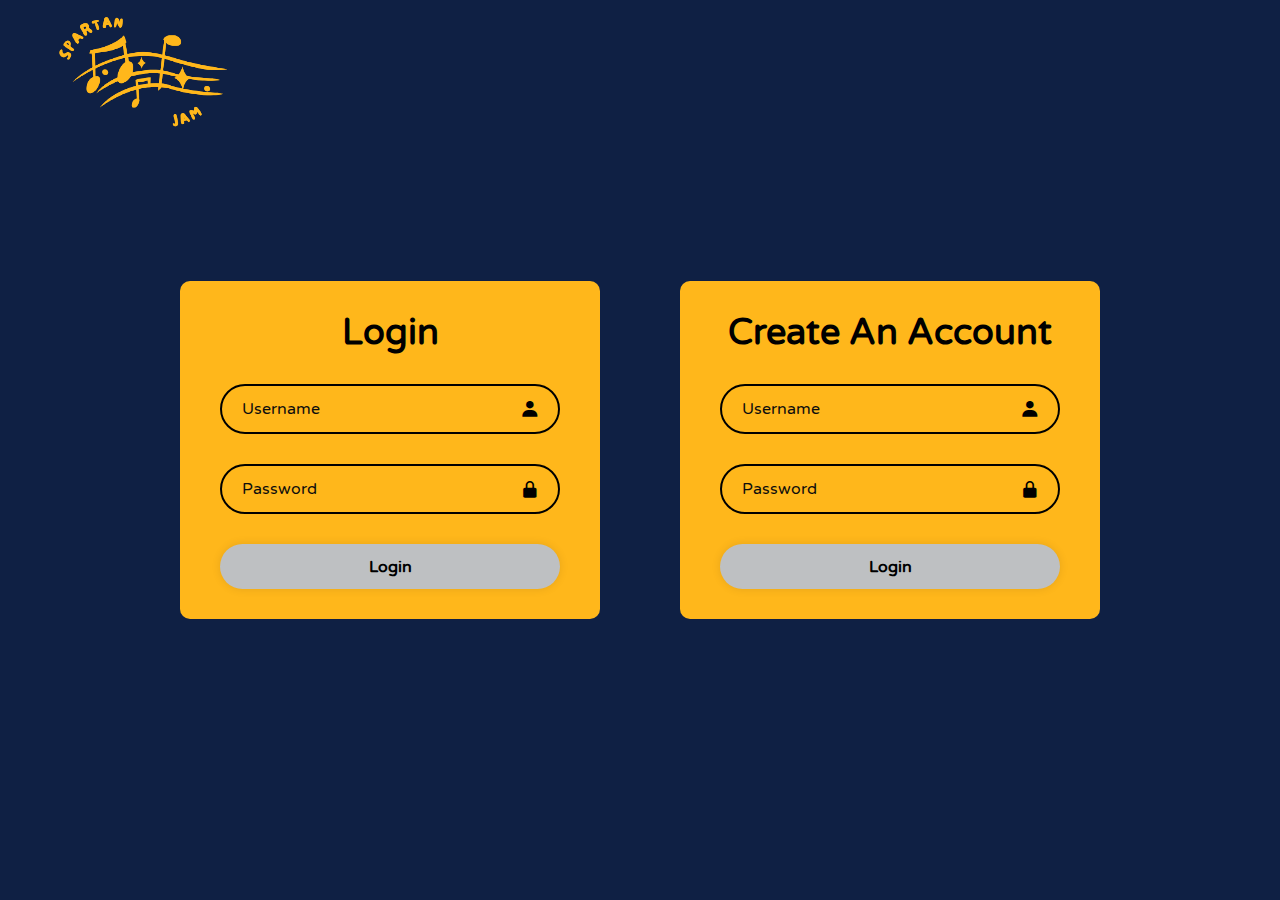
<file: Website/index.html>
<!DOCTYPE html>
<html lang="en">

<head>
    <meta charset="utf-8">
    <meta name="viewport" content="width=device-width, initial-scale=1">
    <link href='https://unpkg.com/boxicons@2.1.4/css/boxicons.min.css' rel='stylesheet'>
    <link href='https://fonts.googleapis.com/css?family=Varela Round' rel='stylesheet'>
    <title>SpartanJam </title>
    <!--Image credits to Canva-->
    <img src="images/Spartan.png" class="logo ">
    <link rel="stylesheet" href="style.css">
    <link rel="stylesheet" href="login.css">
</head>

<body>
    <!--Link logo to start page-->
    <a href="startpage.html"><img src="images/Spartan.png" class="logo" alt="homepage"></a>

    <!--Login Tab-->
    <div class="login">
        <h1>Login</h1>
        <form action="">
            <div class="input">
                <input type="text" placeholder="Username" required>
                <i class='bx bxs-user'></i>
            </div>
            <div class="input">
                <input type="password" placeholder="Password" required>
                <i class='bx bxs-lock-alt'></i>
            </div>
        </form>
        <button type="submit" class="btn"><a href="admin.html">Login</a></button>
    </div>

    <pre>                    </pre>

    <!--Register Tab-->
    <div class="register">
        <h1>Create An Account</h1>
        <form action="">
            <div class="input">
                <input type="text" placeholder="Username" required>
                <i class='bx bxs-user'></i>
            </div>

            <div class="input">
                <input type="password" placeholder="Password" required>
                <i class='bx bxs-lock-alt'></i>
            </div>
        </form>
        <button type="submit" class="btn"><a href="listener.html">Login</a></button>
    </div>


</body>
</file>
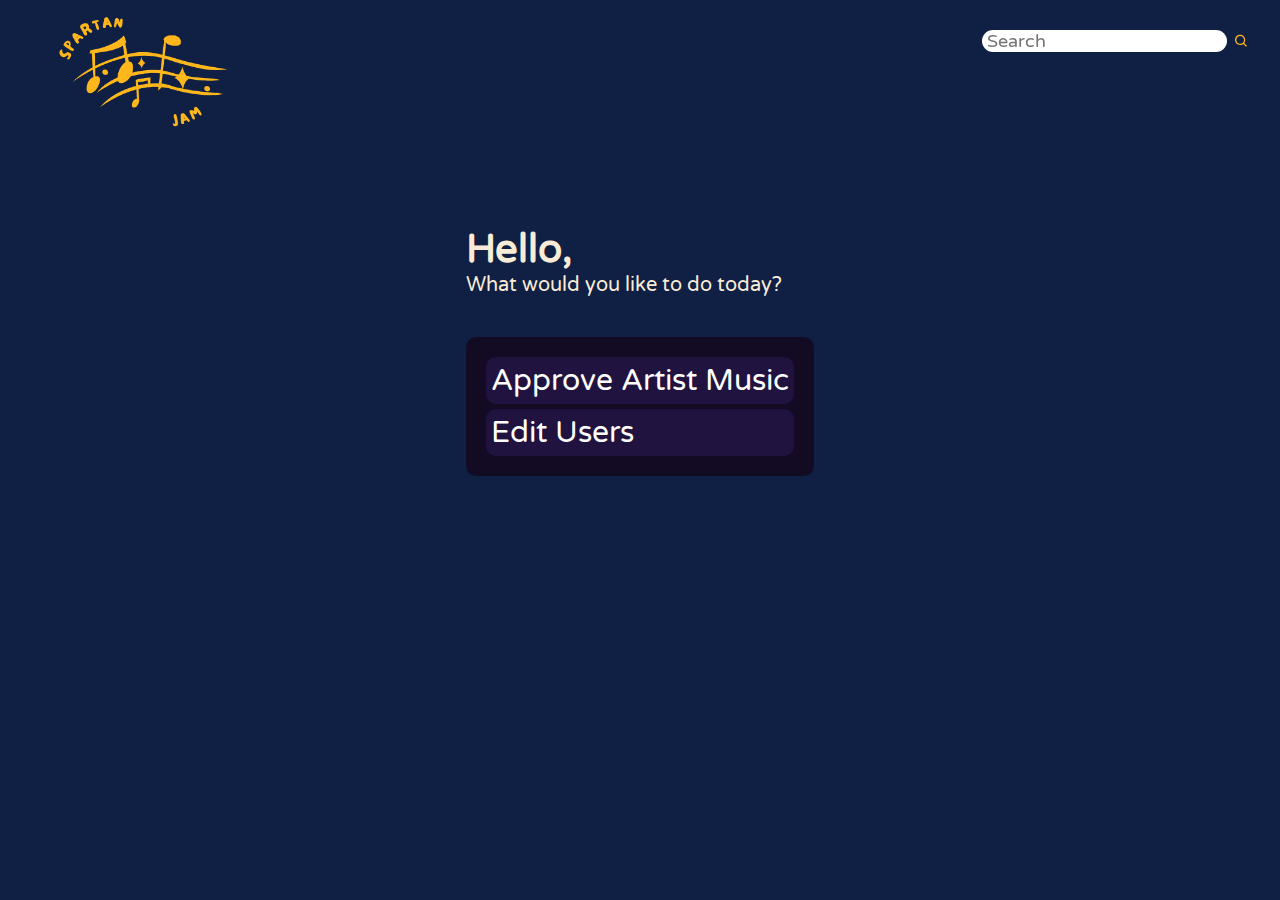
<file: Website/admin.html>
<!DOCTYPE html>
<html lang="en">

<head>
    <meta charset="utf-8">
    <meta name="viewport" content="width=device-width, initial-scale=1">
    <link href='https://unpkg.com/boxicons@2.1.4/css/boxicons.min.css' rel='stylesheet'>
    <link href='https://fonts.googleapis.com/css?family=Varela Round' rel='stylesheet'>
    <title>SpartanJam </title>
    <!--Image credits to Canva-->
    <link rel="stylesheet" href="style.css">
    <link rel="stylesheet" href="adminstyle.css">
</head>

<!--Search Bar-->
<div class="searchbar">
    <table class="elements">
        <tr>
            <td>
                <input type="text" placeholder="Search" class="search">
            </td>
            <td>
                <a href="#"><i class='bx bx-search'></i>
                </a>
            </td>
        </tr>
    </table>
</div>

<body>
    <!--Link logo to start page--> 
    <a href="startpage.html"><img src="images/Spartan.png" class="logo" alt="homepage"></a>

    <!--Admin Abilities link-->
    <div class="main">
        <h1>Hello, </h1>
        <div class="option">
            <p>What would you like to do today?</p>
            <pre>  
                </pre>
            <ul>
                <li><a href="approve.html">Approve Artist Music</a></li>
                <li><a href="editusers.html">Edit Users</a></li>
            </ul>
        </div>

    </div>


</body>
</file>
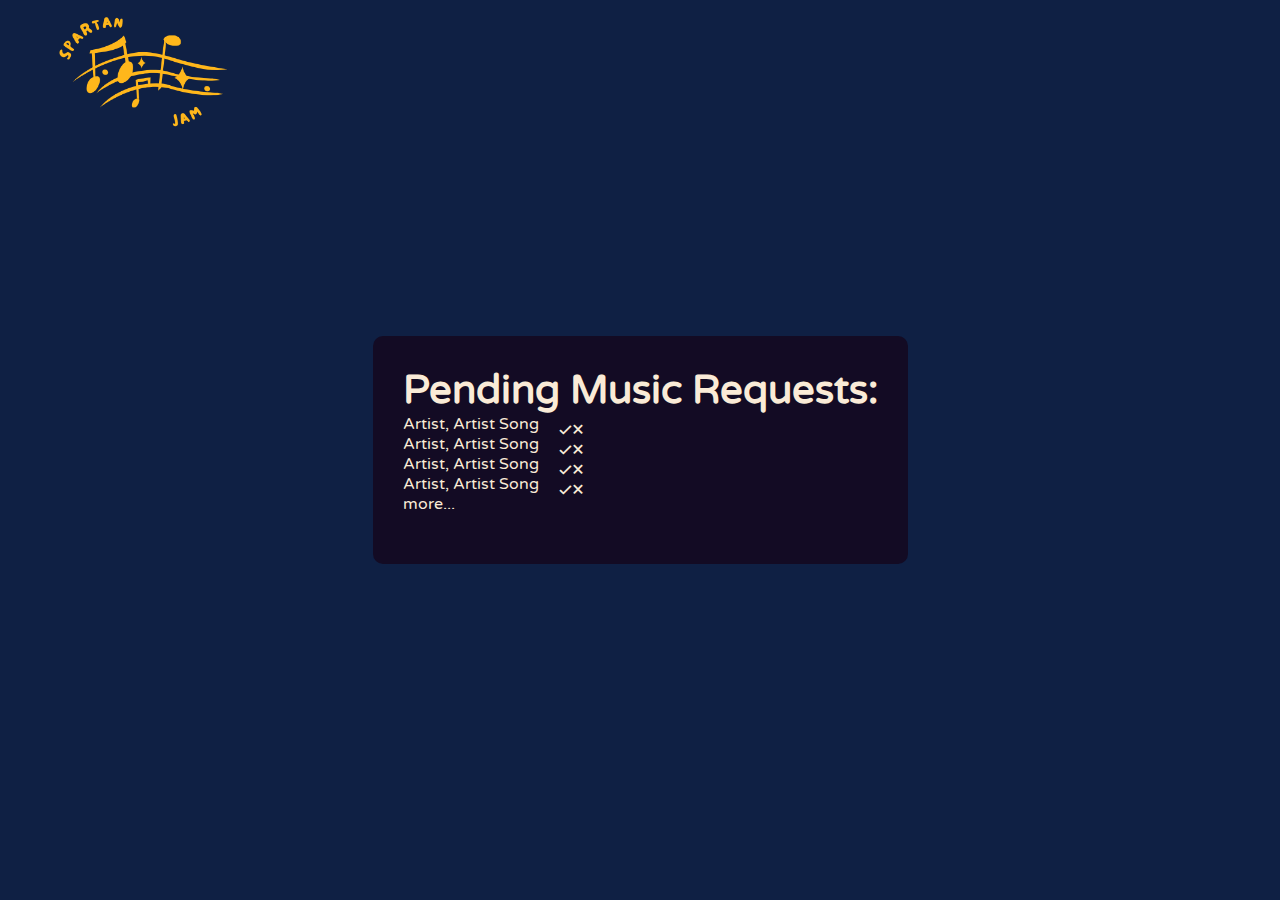
<file: Website/approve.html>
<!DOCTYPE html>
<html lang="en">

<head>
    <meta charset="utf-8">
    <meta name="viewport" content="width=device-width, initial-scale=1">
    <link href='https://unpkg.com/boxicons@2.1.4/css/boxicons.min.css' rel='stylesheet'>
    <link href='https://fonts.googleapis.com/css?family=Varela Round' rel='stylesheet'>
    <title>SpartanJam </title>
    <!--Image credits to Canva-->
    <link rel="stylesheet" href="style.css">
    <link rel="stylesheet" href="adminstyle.css">
</head>

<body>
    <!--Link logo to start page-->
    <a href="startpage.html"><img src="images/Spartan.png" class="logo" alt="homepage"></a>

    <!--Admin Approval-->
    <div class="approval">
        <div class="under">
            <h2>Pending Music Requests: </h2>
            <ul>
                <li>Artist, Artist Song<i class='bx bx-check'></i><i class='bx bx-x'></i></li>
                <li>Artist, Artist Song<i class='bx bx-check'></i><i class='bx bx-x'></i></li>
                <li>Artist, Artist Song<i class='bx bx-check'></i><i class='bx bx-x'></i></li>
                <li>Artist, Artist Song<i class='bx bx-check'></i><i class='bx bx-x'></i></li>
                <li>more...</li>
            </ul>
            <pre> </pre>
        </div>
    </div>
</body>
</file>
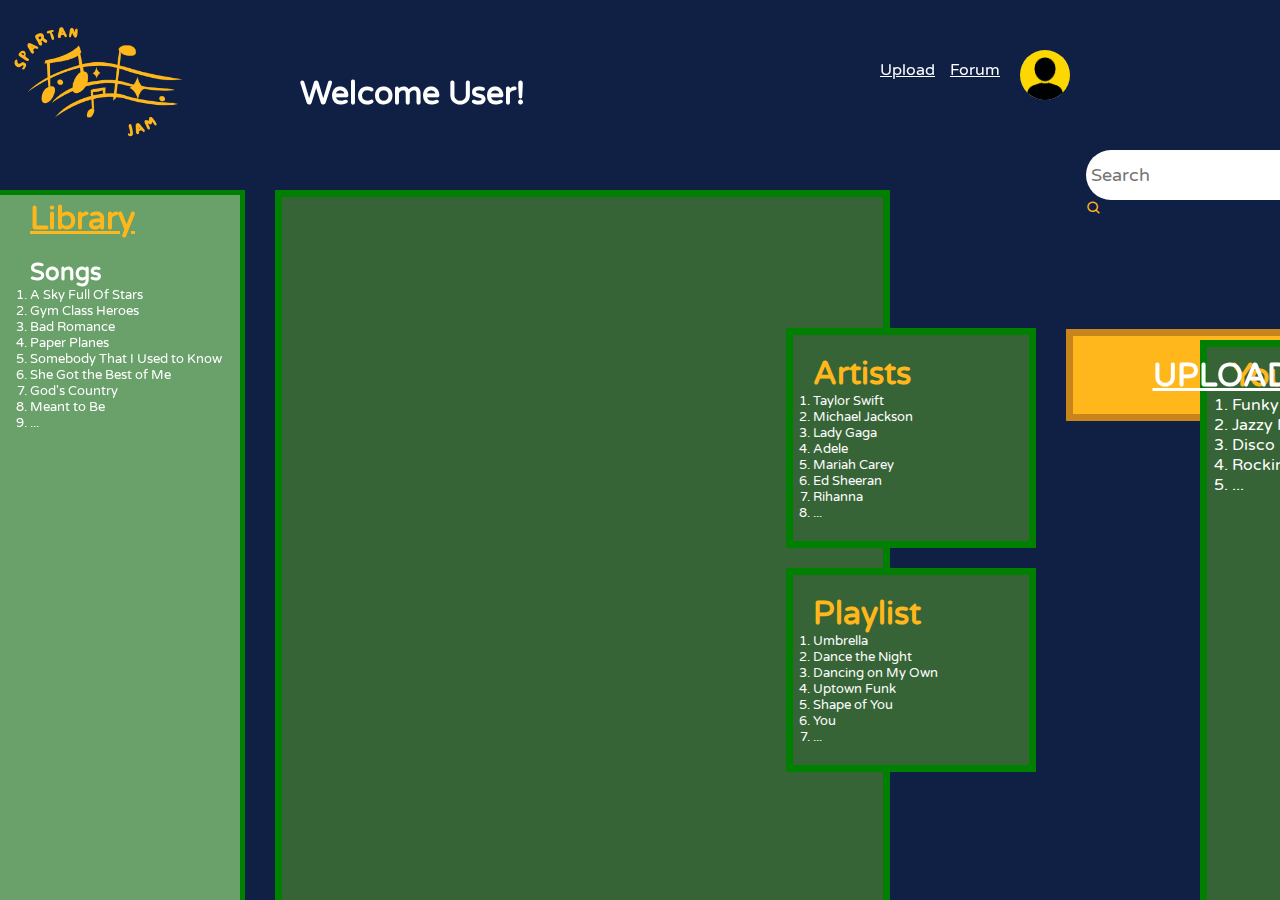
<file: Website/artist.html>
<!DOCTYPE html>
<html lang="en">

<head>
    <meta charset="utf-8">
    <meta name="viewport" content="width=device-width, initial-scale=1">
    <link href='https://unpkg.com/boxicons@2.1.4/css/boxicons.min.css' rel='stylesheet'>
    <link href='https://fonts.googleapis.com/css?family=Varela Round' rel='stylesheet'>  
    <!-- Load icon library -->
    <link rel="stylesheet" href="https://cdnjs.cloudflare.com/ajax/libs/font-awesome/4.7.0/css/font-awesome.min.css">
    <title>SpartanJam | Home</title>
    <link rel="stylesheet" href="artist.css">
    <link rel="stylesheet" href="artiststyle.css">
</head>

<body>
    <header>
		<div class="titleheader">
			<h1>Welcome User!<h1>
		</div>
		<div class="searchbar">
			<input type="text" placeholder="Search" class="search">
			<a href="#"><i class='bx bx-search'></i></a>
		</div>
		<div class="logo-container">
			<a href="artist.html"><img src="images/Spartan.png" class="logo"></a>
		</div>
	</header>

    <div class="grid-container">
        <div class="grid-item1">
            <img src="images/profileicon1.png" width="50px" height="50px">
        </div>
        <div class="grid-item2">
            <a href="forum.html">Forum</a>
        </div>
		<div class="grid-item3">
            <a href="artistupload.html">Upload</a>
        </div>				
    </div>

	<div class="main-box">
	</div>

    <div class="library-box">
        <form class="library-form">
            <u>
                <h1>Library</h1>
            </u>
            <br>
            <h2>Songs</h2>
            <ol>
                <li>A Sky Full Of Stars</li>
                <li>Gym Class Heroes</li>
                <li>Bad Romance</li>
                <li>Paper Planes</li>
                <li>Somebody That I Used to Know</li>
                <li>She Got the Best of Me</li>
                <li>God's Country</li>
                <li>Meant to Be</li>
                <li>...</li>
            </ol>
        </form>
    </div>

    <ul>
        <li class="artists-form">
            <div class="box">
                <h1>Artists</h1>
                <ol>
                    <li>Taylor Swift</li>
                    <li>Michael Jackson</li>
                    <li>Lady Gaga</li>
                    <li>Adele</li>
                    <li>Mariah Carey</li>
                    <li>Ed Sheeran</li>
                    <li>Rihanna</li>
                    <li>...</li>
                </ol>
            </div>        
		</li>
        
		<li class="playlists-form">
            <div class="box">
                <h1>Playlist</h1>
                <ol>
                    <li>Umbrella</li>
                    <li>Dance the Night</li>
                    <li>Dancing on My Own</li>
                    <li>Uptown Funk</li>
                    <li>Shape of You</li>
                    <li>You</li>
                    <li>...</li>
                </ol>
            </div>
        </li>
    </ul>
	
	<div class="artist-box">
		<form class="artist-form">
			<h1>Your Music</h1>
			<ol>
                <li>Funky Grooves...<a href="artistedit.html">edit</a></li>
                <li>Jazzy Nights...<a href="artistedit.html">edit</a></li>
                <li>Disco Dance...<a href="artistedit.html">edit</a></li>
                <li>Rockin Roll...<a href="artistedit.html">edit</a></li>
                <li>...</li>
            </ol>
		</form>
	</div>
	
	<div class="upload-box">
		<form class="upload-form">
			<h1><a href="artistupload.html">UPLOAD</a></h1>
		</form>
	</div>
	
</body>

</html>
</file>
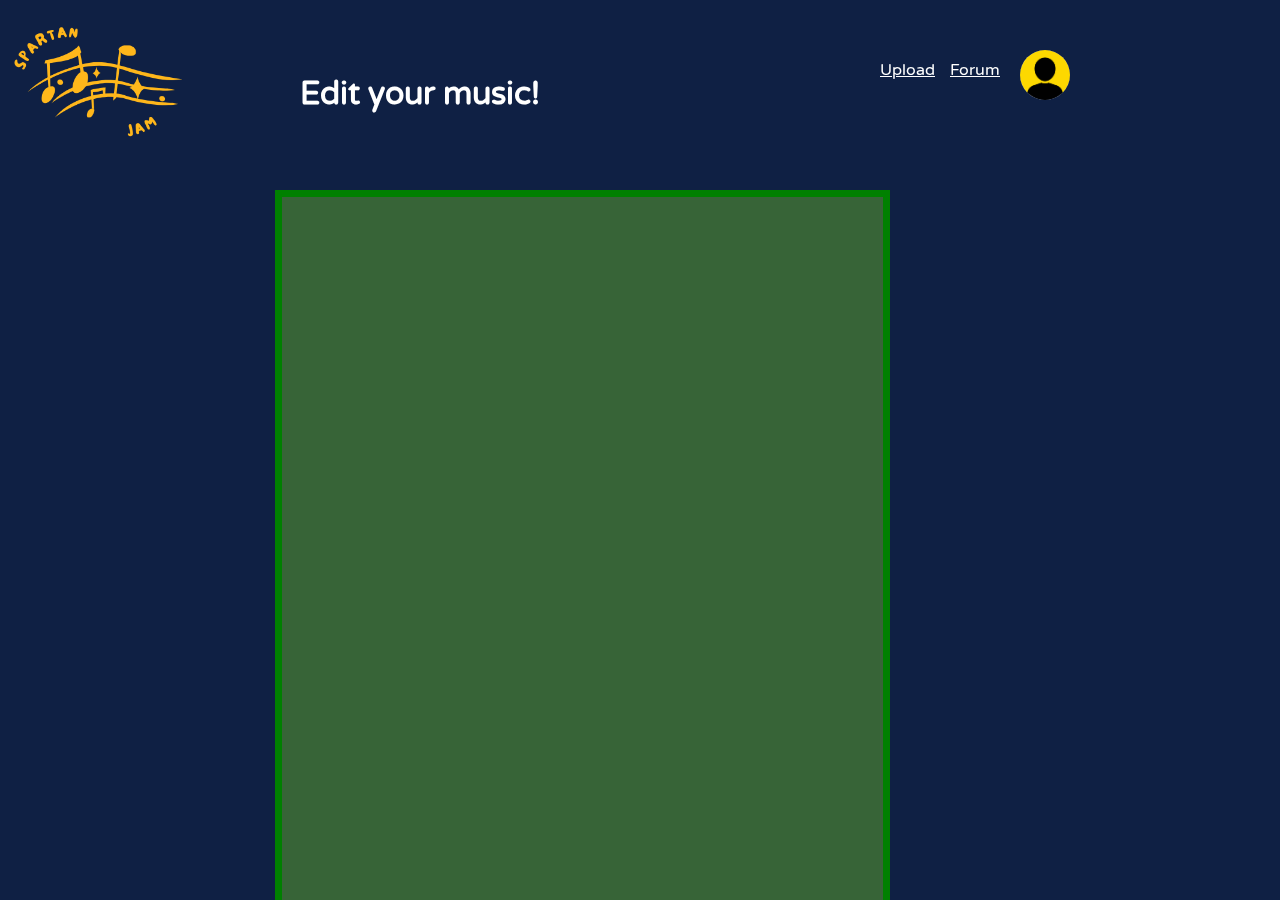
<file: Website/artistedit.html>
<!DOCTYPE html>
<html lang="en">
	<head>
		<meta charset="utf-8">
		<meta name="viewport" content="width=device-width, initial-scale=1">
		<link href='https://unpkg.com/boxicons@2.1.4/css/boxicons.min.css' rel='stylesheet'>
		<link href='https://fonts.googleapis.com/css?family=Varela Round' rel='stylesheet'>  
		<!-- Load icon library -->
		<link rel="stylesheet" href="https://cdnjs.cloudflare.com/ajax/libs/font-awesome/4.7.0/css/font-awesome.min.css">
		<title>SpartanJam | Edit</title>
		<link rel="stylesheet" href="artist.css">
		<link rel="stylesheet" href="artiststyle.css">
	</head>


<body>
    <header>
		<div class="titleheader">
			<h1>Edit your music!<h1>
		</div>
		<div class="searchbar">
			<input type="text" placeholder="Search" class="search">
			<a href="#"><i class='bx bx-search'></i></a>
		</div>
		<div class="logo-container">
			<a href="artist.html"><img src="images/Spartan.png" class="logo"></a>
		</div>
	</header>

    <div class="grid-container">
        <div class="grid-item1">
            <img src="images/profileicon1.png" width="50px" height="50px">
        </div>
        <div class="grid-item2">
            <a href="forum.html">Forum</a>
        </div>
		<div class="grid-item3">
            <a href="artistupload.html">Upload</a>
        </div>
    </div>

	<div class="main-box">
	</div>
</body>
</file>
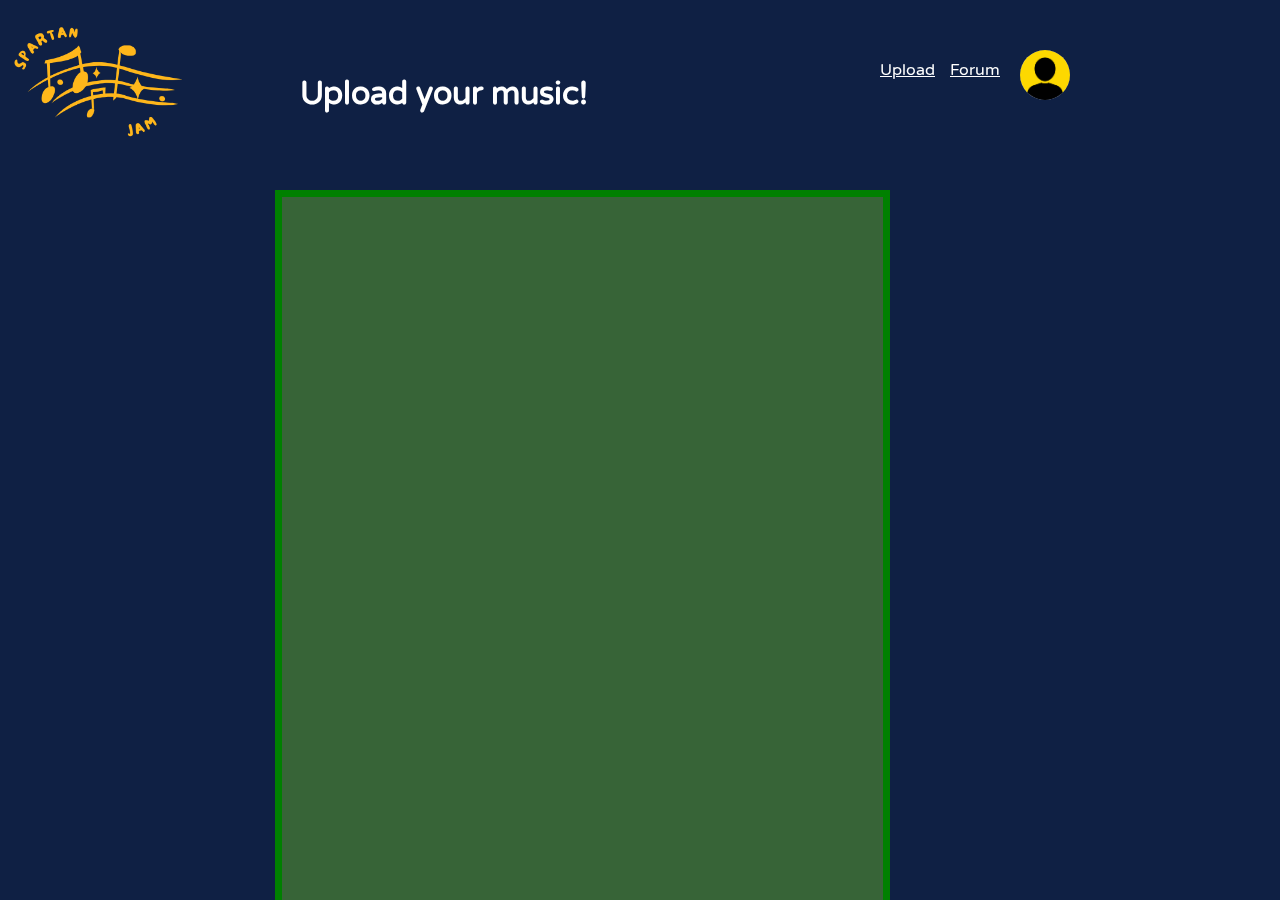
<file: Website/artistupload.html>
<!DOCTYPE html>
<html lang="en">
	<head>
		<meta charset="utf-8">
		<meta name="viewport" content="width=device-width, initial-scale=1">
		<link href='https://unpkg.com/boxicons@2.1.4/css/boxicons.min.css' rel='stylesheet'>
		<link href='https://fonts.googleapis.com/css?family=Varela Round' rel='stylesheet'>  
		<!-- Load icon library -->
		<link rel="stylesheet" href="https://cdnjs.cloudflare.com/ajax/libs/font-awesome/4.7.0/css/font-awesome.min.css">
		<title>SpartanJam | Edit</title>
		<link rel="stylesheet" href="artist.css">
		<link rel="stylesheet" href="artiststyle.css">
	</head>


    <body>
    <header>
		<div class="titleheader">
			<h1>Upload your music!<h1>
		</div>
		<div class="searchbar">
			<input type="text" placeholder="Search" class="search">
			<a href="#"><i class='bx bx-search'></i></a>
		</div>
		<div class="logo-container">
			<a href="artist.html"><img src="images/Spartan.png" class="logo"></a>
		</div>
	</header>

    <div class="grid-container">
        <div class="grid-item1">
            <img src="images/profileicon1.png" width="50px" height="50px">
        </div>
        <div class="grid-item2">
            <a href="forum.html">Forum</a>
        </div>
		<div class="grid-item3">
            <a href="artistupload.html">Upload</a>
        </div>
    </div>

	<div class="main-box">
	</div>
</body>
</file>
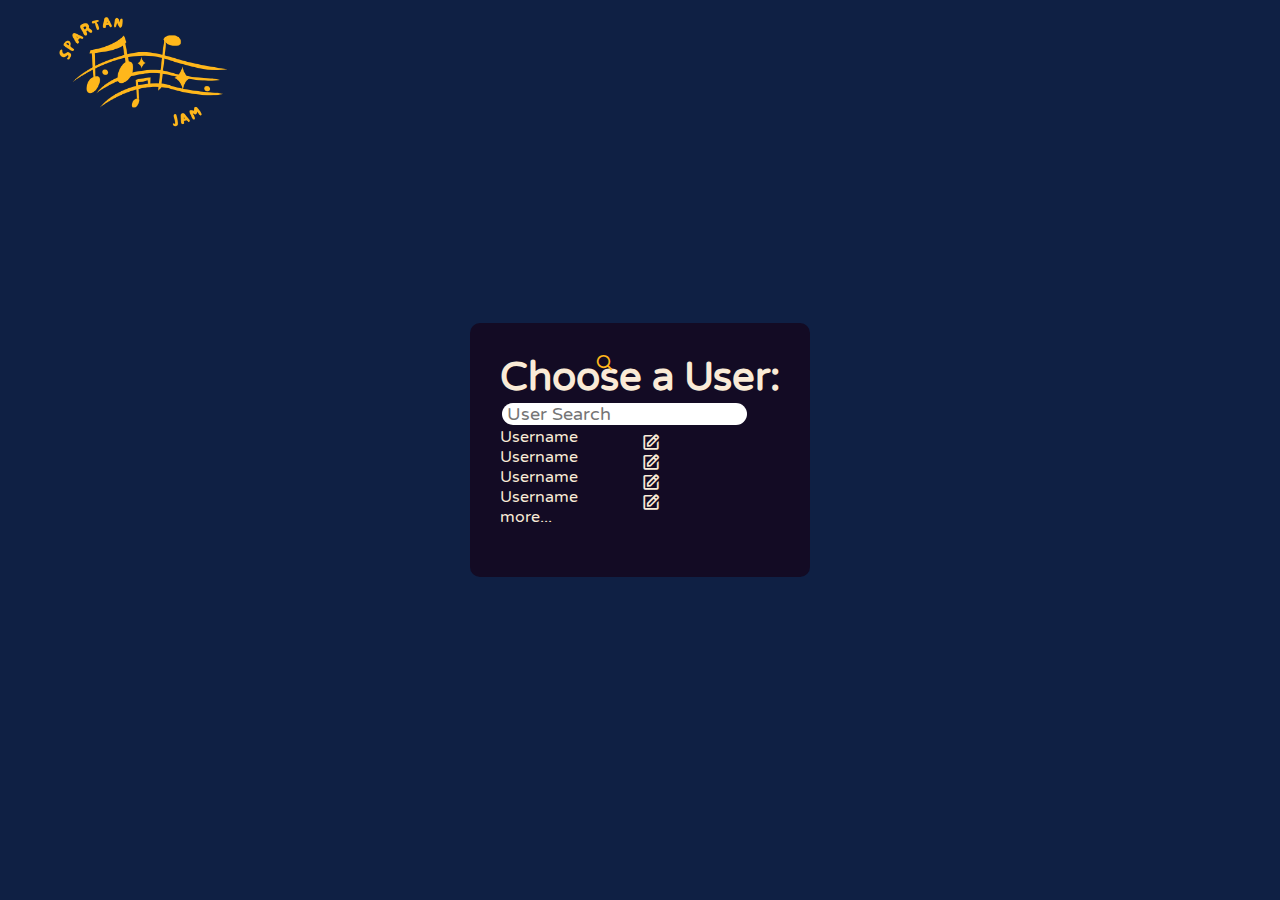
<file: Website/editusers.html>
<!DOCTYPE html>
<html lang="en">

<head>
    <meta charset="utf-8">
    <meta name="viewport" content="width=device-width, initial-scale=1">
    <link href='https://unpkg.com/boxicons@2.1.4/css/boxicons.min.css' rel='stylesheet'>
    <link href='https://fonts.googleapis.com/css?family=Varela Round' rel='stylesheet'>
    <title>SpartanJam </title>
    <!--Image credits to Canva-->
    <link rel="stylesheet" href="style.css">
    <link rel="stylesheet" href="adminstyle.css">
</head>

<body>
    <!--Link logo to start page-->
    <a href="startpage.html"><img src="images/Spartan.png" class="logo" alt="homepage"></a>

    <!--Admin Edit users-->
    <div class="edit">
        <div class="under">
            <h2>Choose a User: </h2>
            <ul>
                <li>
                    <div class="usersearch">
                        <table class="elements">
                            <tr>
                                <td>
                                    <input type="text" placeholder="User Search" class="search">
                                </td>
                                <td>
                                    <a href="#"><i class='bx bx-search'></i>
                                    </a>
                                </td>
                            </tr>
                        </table>
                    </div>
                </li>
                <li>Username <i class='bx bx-edit'></i></li>
                <li>Username <i class='bx bx-edit'></i></li>
                <li>Username <i class='bx bx-edit'></i></li>
                <li>Username <i class='bx bx-edit'></i></li>
                <li>more...</li>
            </ul>
            <pre> </pre>
        </div>
    </div>
</body>
</file>
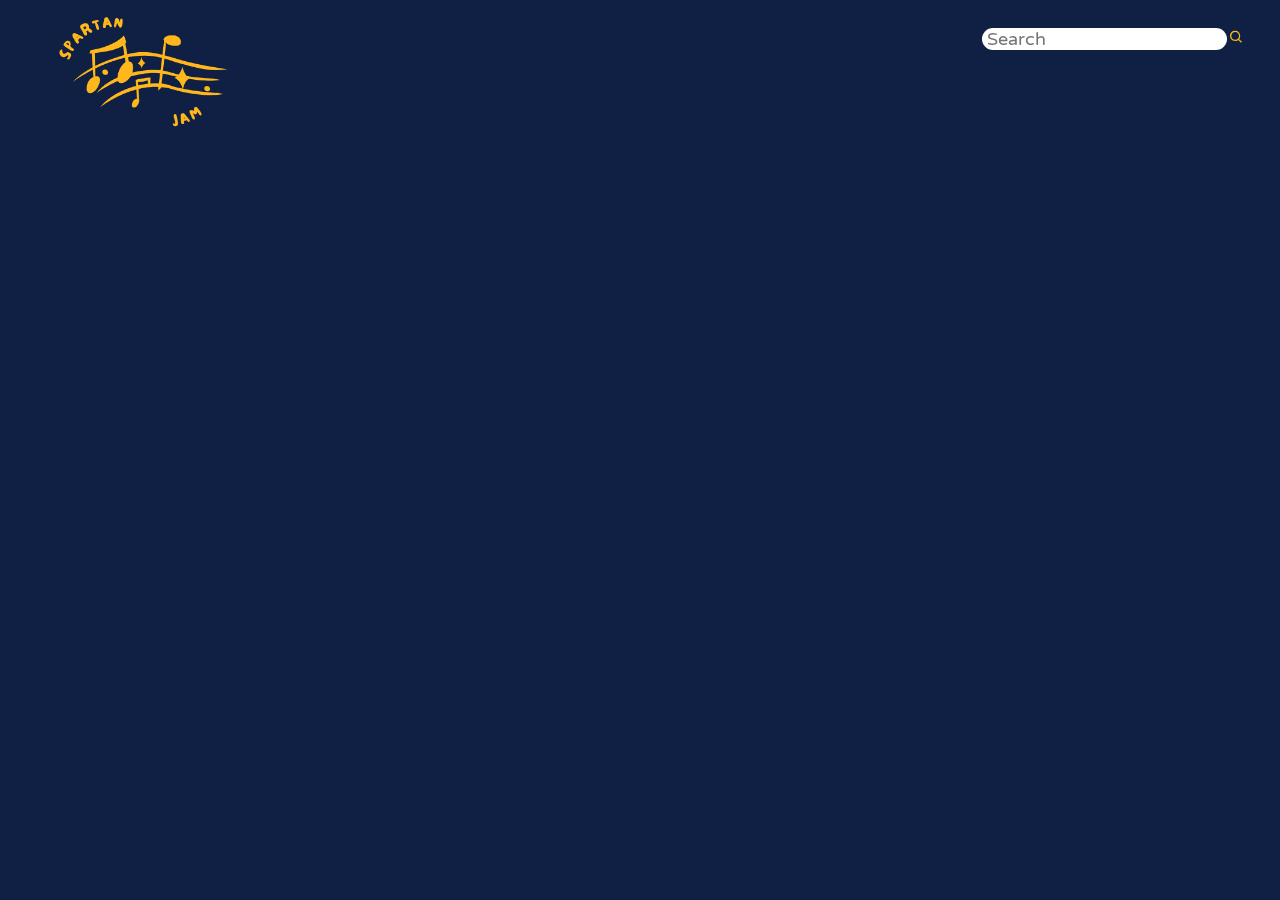
<file: Website/forumpage.html>
<!DOCTYPE html>
<html lang="en">
    <head>
        <meta charset="utf-8">
        <meta name="viewport" content="width=device-width, initial-scale=1">
        <link href='https://unpkg.com/boxicons@2.1.4/css/boxicons.min.css' rel='stylesheet'>
        <link href='https://fonts.googleapis.com/css?family=Varela Round' rel='stylesheet'>  
        <title>SpartanJam </title>
        <!--Image credits to Canva-->
        <link rel="stylesheet" href="style.css">
    </head>

    <body>
        <!--Link logo to start page-->
        <a href="startpage.html"><img src="images/Spartan.png" class="logo" alt="homepage"></a>

        <!--Search Bar-->
        <div class="searchbar">
            <table class="elemenets">
                <tr>
                    <td>
                        <input type="text" placeholder="Search" class="search">
                    </td>
                    <td>
                        <a href="#"><i class='bx bx-search' ></i>
                        </a>
                    </td>
                </tr>
            </table>
        </div>

    </body>
</file>
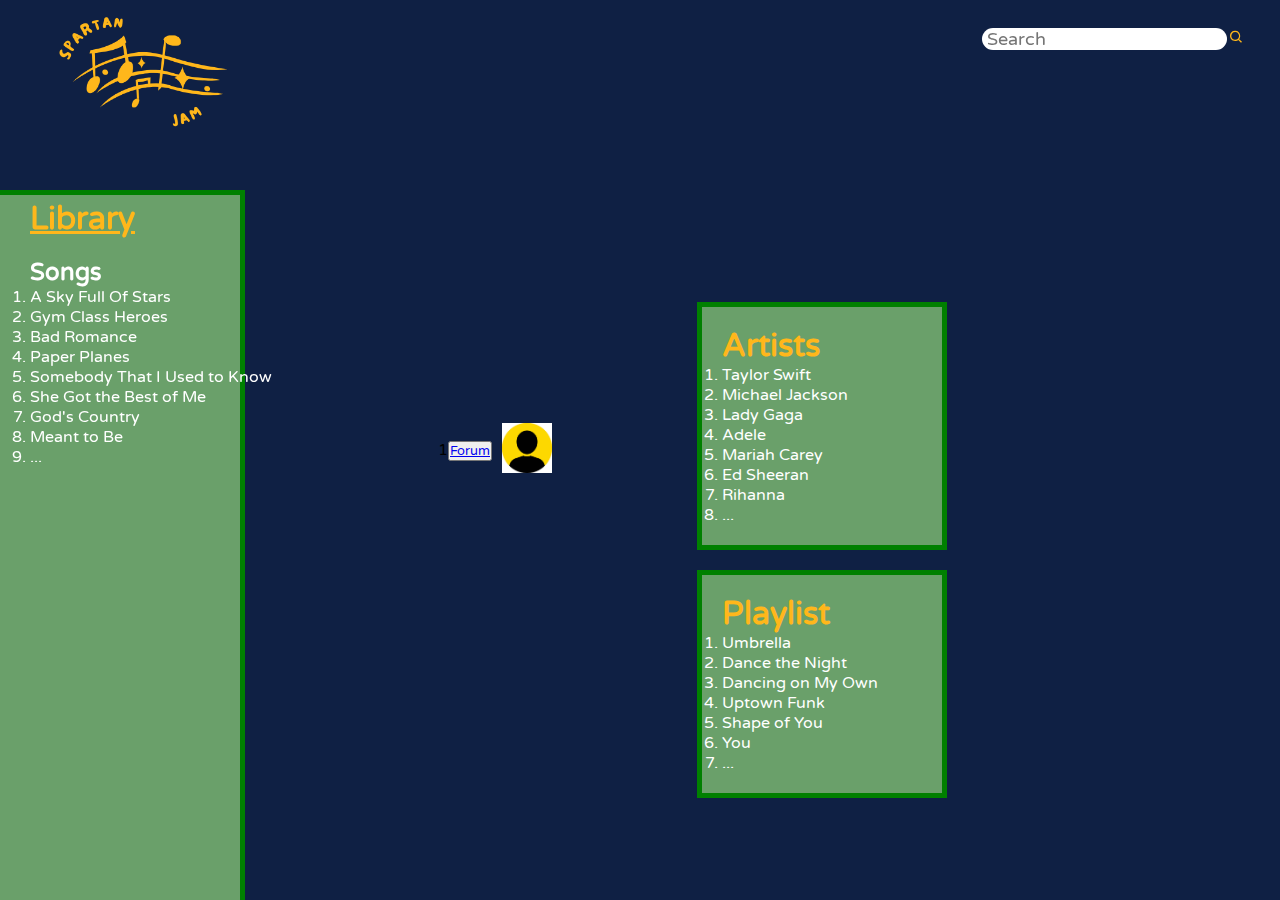
<file: Website/listener.html>
<!DOCTYPE html>
<html lang="en">

<head>
    <meta charset="utf-8">
    <meta name="viewport" content="width=device-width, initial-scale=1">
    <link href='https://unpkg.com/boxicons@2.1.4/css/boxicons.min.css' rel='stylesheet'>
    <link href='https://fonts.googleapis.com/css?family=Varela Round' rel='stylesheet'>  
    <!-- Load icon library -->
    <link rel="stylesheet" href="https://cdnjs.cloudflare.com/ajax/libs/font-awesome/4.7.0/css/font-awesome.min.css">
    <title>SpartanJam </title>
    <link rel="stylesheet" href="listener.css">
    <link rel="stylesheet" href="style.css">
</head>

<div class="searchbar">
    <table class="elements">
        <tr>
            <td>
                <input type="text" placeholder="Search" class="search">
            </td>
            <td>
                <a href="#"><i class='bx bx-search'></i>
                </a>
            </td>
        </tr>
    </table>
</div>

<div class="grid-item1">1

    <!-- space between search bar and forum/profile -->
</div>
<!--
        </div>
        <div class="grid-item1" style="align-items: right;">
            <button type="submit">Home</button>
        </div>
        <div class="grid-item1" style="align-items: right;">
            <button type="submit">Artists</button>
        </div>
        <div class="grid-item1" style="align-items: right;">
            <button type="submit">Album</button>
        </div>
    -->
<div class="grid-item1" style="align-items: right;">
    <button type="submit"><a href="forum.html">Forum</a></button>
</div>
<div class="grid-item2">
    <img src="images/profileicon1.png" width="50px" height="50px">
</div>
</div>

<div class="library-box">
    <form class="library-form">
        <u>
            <h1>Library</h1>
        </u>
        <br>
        <h2>Songs</h2>
        <ol>
            <li>A Sky Full Of Stars</li>
            <li>Gym Class Heroes</li>
            <li>Bad Romance</li>
            <li>Paper Planes</li>
            <li>Somebody That I Used to Know</li>
            <li>She Got the Best of Me</li>
            <li>God's Country</li>
            <li>Meant to Be</li>
            <li>...</li>
        </ol>
    </form>
</div>

<body>
    <!--Link logo to start page-->
    <a href="startpage.html"><img src="images/Spartan.png" class="logo" alt="homepage"></a>

    <ul>
        <li class="artists-form">
            <div class="box">
                <h1>Artists</h1>
                <ol>
                    <li>Taylor Swift</li>
                    <li>Michael Jackson</li>
                    <li>Lady Gaga</li>
                    <li>Adele</li>
                    <li>Mariah Carey</li>
                    <li>Ed Sheeran</li>
                    <li>Rihanna</li>
                    <li>...</li>
                </ol>
            </div>
        </li>
        <li class="playlists-form">
            <div class="box">
                <h1>Playlist</h1>
                <ol>
                    <li>Umbrella</li>
                    <li>Dance the Night</li>
                    <li>Dancing on My Own</li>
                    <li>Uptown Funk</li>
                    <li>Shape of You</li>
                    <li>You</li>
                    <li>...</li>
                </ol>
            </div>
        </li>
    </ul>
</body>

</html>
</file>
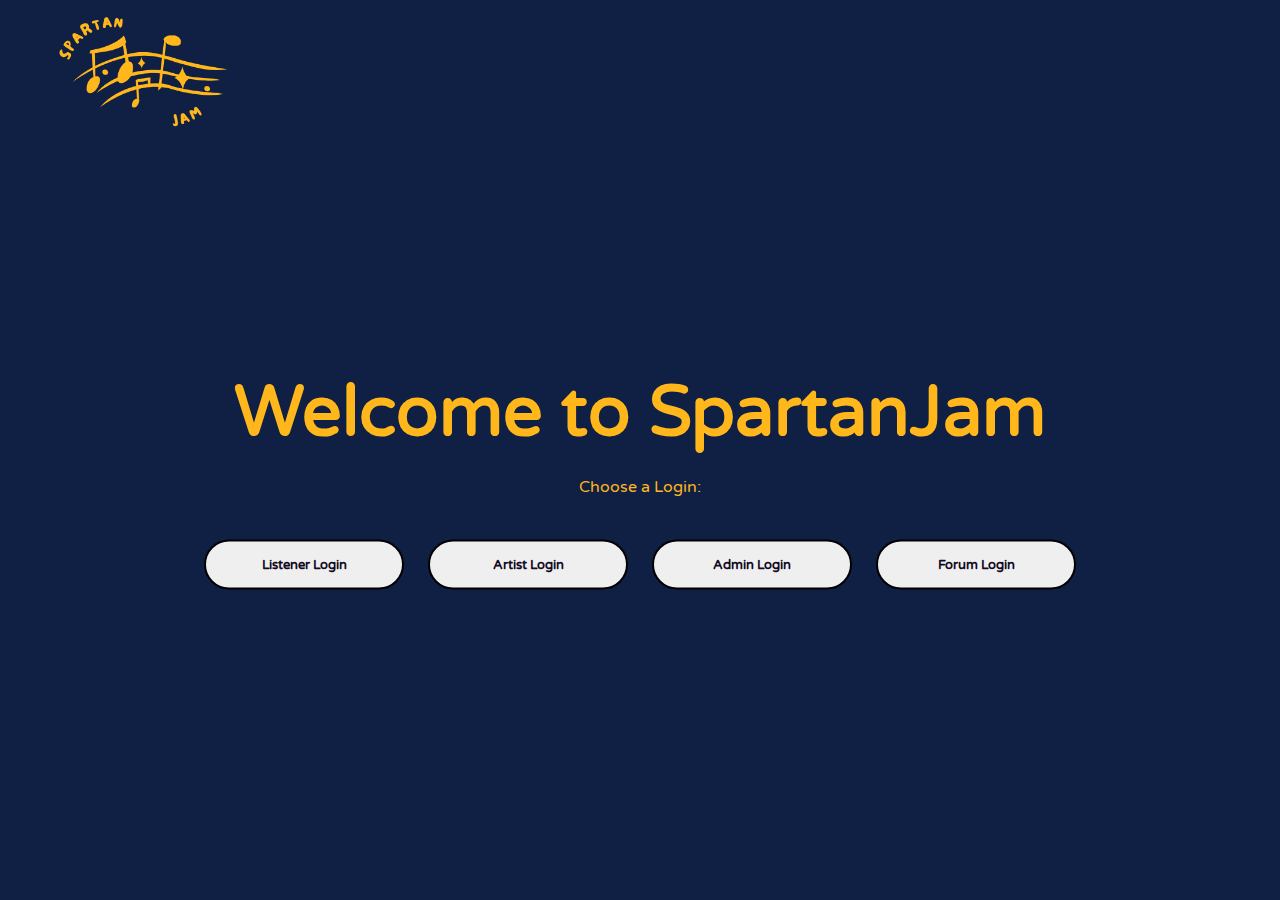
<file: Website/startpage.html>
<!DOCTYPE html>
<html lang="en">

<head>
    <meta charset="utf-8">
    <meta name="viewport" content="width=device-width, initial-scale=1">
    <link href='https://unpkg.com/boxicons@2.1.4/css/boxicons.min.css' rel='stylesheet'>
    <link href='https://fonts.googleapis.com/css?family=Varela Round' rel='stylesheet'>
    <title>SpartanJam </title>
    <!--Image credits to Canva-->
    <link rel="stylesheet" href="style.css">
    <link rel="stylesheet" href="start.css">

</head>

<body>
    <!--Link logo to start page-->
    <a href="startpage.html"><img src="images/Spartan.png" class="logo" alt="homepage"></a>

    <!--Login Options-->
    <div class="start">
        <h1>Welcome to SpartanJam</h1>
        <p>Choose a Login:</p>

        <div>
            <button type="button"><a href="./login/listenerlogin.html">Listener Login</a></button>
            <button type="button"><a href="./login/artistlogin.html">Artist Login</a></button>
            <button type="button"><a href="./login/adminlogin.html">Admin Login</a></button>
            <button type="button"><a href="./login/forumlogin.html">Forum Login</a></button>
        </div>
    </div>
    
</body>
</file>
<file: Website/style.css>
* {
    margin: 0;
    padding: 0;
    box-sizing: border-box;
    font-family: 'Varela Round', 'sans-serif';
}

/*Background*/
body {
    background-color: rgb(15, 32, 68);
    display: flex;
    justify-content: center;
    align-items: center;
    min-height: 100vh;
    overflow: hidden;
}

/*Logo adjustment*/
.logo {
    position: fixed;
    top: -10%;
    left: 0;
    height: 300px;
    width: 300px;
}

/*Search bar adjustment and styling*/
.searchbar {
    margin-top: 2%;
    top: 0;
    right: 0;
    position: fixed;
    width: 300px;
    height: 38px;
}

.search {
    border: none;
    width: 100%;
    height: 100%;
    padding: 0px 5px;
    border-radius: 50px;
    font-size: 18px;
    color: #424242;
    font-weight: 400;
}

.search:focus {
    outline: none;
}

.bx-search {
    font-size: 26;
    color: rgb(255, 183, 27);
}

#searchforum{
    position: fixed;
    top: 25px;
    right: 65px;
    width: 200px;
    padding-left: 6px;
    border-radius: 10px;
}

#placeholder1{
    position: fixed;
    width: 50px;
    height: 50px;
    top: 10px;
    right: 10px;
    border-radius: 50%;
}

#button1{
    position: fixed;
    top: 150px;
    left: 120px;
    width: 200px;
    height: 75px;
    font-size: 25px;
    bottom: 650px;
    cursor: pointer;
    background: rgb(255,183,27);
    border-radius: 10px;
}

.textbox{
    position: fixed;
    width: 700px;
    height: 350px;
    background: rgb(255,183,27);
    padding: 30px 40px;
    left: 120px;
    bottom: 175px;
    font-size: 40px;
    border-radius: 10px;
}

#button2{
    cursor: pointer;
}
</file>
<file: Website/login.css>
.login{
    width: 420px;
    background: rgb(255,183,27);
    border-radius: 10px;
    padding: 30px 40px;
}

.login h1{
    font-size: 36px;
    text-align: center;
}

.login .input{
    position: relative;
    width: 100%;
    height: 50px;
    margin: 30px 0;
}

.input input{
    width: 100%;
    height: 100%;
    background: transparent;
    border: none;
    outline: none;
    border: 2px solid;
    border-radius: 40px;
    font-size: 16px;
    padding: 20px 45px 20px 20px;
}

.input input::placeholder{
    color: #0d0d0d;
}

.input i{
    position: absolute;
    right: 20px;
    top: 50%;
    transform: translateY(-50%);
    font-size: 20px;
}

.login .btn{
    width: 100%;
    height: 45px;
    background: rgb(190, 192, 194);
    border: none;
    outline: none;
    border-radius: 40px;
    box-shadow: 0 0 10px rgba(0,0,0,.1);
    cursor: pointer;
    font-size: 16px;
    font-weight: 600;
}

.register{
    width: 420px;
    background: rgb(255,183,27);
    border-radius: 10px;
    padding: 30px 40px;
}

.register h1{
    font-size: 36px;
    text-align: center;
}

.register .input{
    position: relative;
    width: 100%;
    height: 50px;
    margin: 30px 0;
}

.register .btn{
    width: 100%;
    height: 45px;
    background: rgb(190, 192, 194);
    border: none;
    outline: none;
    border-radius: 40px;
    box-shadow: 0 0 10px rgba(0,0,0,.1);
    cursor: pointer;
    font-size: 16px;
    font-weight: 600;
}

.btn a{
    text-decoration: none;
    color: black;
}
</file>
<file: Website/adminstyle.css>
/*Wording adjustment and styling*/
.main {
    color: antiquewhite;
}

h1 {
    margin-top: -200px;
    align-items: center;
    font-size: 40px;
}

p {
    align-items: center;
    font-size: 20px;
    color: antiquewhite;
}

/*Option style editing*/
.option ul li {
    list-style: none;
    background: rgb(33, 19, 64);
    color: rgb(19, 11, 36);
    margin: 5px;
    font-size: 30px;
    border-radius: 10px;
    padding: 5px;
}

.option a {
    text-decoration: none;
    color: white;
}

.option ul {
    background: rgb(19, 11, 36);
    padding: 15px;
    border-radius: 10px;
}

.under {
    background-color: rgb(19, 11, 36);
    border: 20px;
    border-radius: 10px;
    padding: 30px;

}

.under h2 {
    color: antiquewhite;
    border: 20px;
    font-size: 40px;
}

.under ul li {
    list-style: none;
    color: antiquewhite;
    position: flex;
}

.under ul li i {
    display: inline-block;
    position: absolute;
    right: 48%;
    font-size: 20px;
}

i {
    padding: 5px;
}

.bx-x {

    left: 44%;
}

.bx-check {
    left: 43%;

}

.usersearch .bx-search {
    top: 348px;
    right: 660px;
}
</file>
<file: Website/artist.css>
.grid-container {
    display: grid;
    grid-template-columns: auto auto 300px auto auto;
    position: fixed;
    top: 50px;
    padding-left: 1050px;
}

.grid-item1 {
    grid-row-start: 1;
    grid-row-end: 3;
	padding-right: 10px;
	margin-left: 70px;
}

.grid-item2 {
    grid-row-start: 1;
    grid-row-end: 3;
    padding-left: 20px;
	margin-left: -150px;
	padding-top: 10px;
}

.grid-item3 {
    grid-row-start: 1;
    grid-row-end: 3;
    padding-left: 20px;
	margin-left: -220px;
	padding-top: 10px;
}
  
  
  /* Style the submit button */
div div button {
    width: 80px;
    height: 50px;
    padding: 10px;
    background: rgb(255,183,27);
    color: white;
    font-size: 17px;
    border: 1px solid grey;
    border-left: none; /* Prevent double borders */
    cursor: pointer;
  }
  
div div button:hover {
    background: rgb(196, 160, 83);
 }

 div div img {
    border-radius: 60%;
 }

 .library-box {
    position: fixed;
    top: 190px;
    left: -10px;
    width: 255px;
    height: 100%;
    border-right: 5px solid green;
    border-top: 5px solid green;
    background-color: rgb(106, 160, 106);
 }

 .library-form {
    position: fixed;
    left: 30px;
    top: 200px;
    color: white;
    
 }

 .library-form u{
    color: rgb(255,183,27);
    transition: 0.03s;
 }

 .library-form ol li{
    font-size: 13px;
 }

 /** added for scrollar*/

 .artists-form ol li{
    font-size: 13px;
 }

 .artists-form {
    position: relative;
    left: 125px;
    top: 100px;
    color: white;
 }
 
 .artists-form h1 {
	color: rgb(255,183,27);
 
 }

 .artist-form {
	position: relative;
    color: white;
	left: 25px;
    top: 10px;
 }
 
  .artist-form h1{
    color: rgb(255,183,27);
 }


 .playlists-form ol li{
    font-size: 13px;
 }

 .playlists-form {
    position: relative;
    left: 125px;
    top: 100px;
    color: white;
 }

 .playlists-form h1{
    color: rgb(255,183,27);
 }

 ul {
    list-style-type: none;
 }

 .box-background {
    background-color: aqua;
}

 .box {
    width: 250px;
    border: 7px solid green;
    padding: 20px;
    margin: 20px;
	margin-left: 775px;
    background-color: rgb(55, 100, 55);
 } 
 
.artist-box {
   position: fixed;
   top: 340px;
   left: 1200px;
   width: 300px;
   height: 100%;
   border: 7px solid green;
   background-color: rgb(55, 100, 55);
}

.main-box {
   position: fixed;
   top: 190px;
   left: 275px;
   width: 615px;
   height: 100%;
   border: 7px solid green;
   position: fixed;
   background-color: rgb(55, 100, 55);
}

.upload-box {
    border: 7px solid green;
	border-color: rgb(200,133,27);
	margin-left: 135px;
	margin-right: 325px;
	margin-bottom: 150px;
    padding: 20px;
    background-color: rgb(255,183,27);
 } 
 
.upload-form {
    position: relative;
    left: 60px;
    top: 1px;
    color: white;
	width: 250px;
}
</file>
<file: Website/artiststyle.css>
*{
    margin: 0;
    padding: 0;
    box-sizing: border-box;
    font-family: 'Varela Round', 'sans-serif';
}

a{
	color: white;
}

body{
    background-color: rgb(15, 32, 68);
    display: flex;
    justify-content: center;
    align-items: center;
    min-height: 100vh;
    overflow: hidden;
}

.logo{
    position: fixed;
    top: -80px;
    left: -45px;
    height: 300px;
    width: 300px;
}

.searchbar{
    margin: auto;
    right: -1500px;
    margin-top: -100%;
    position: relative;
    width: 300px;
    height: 50px;
}

.search{
    border: none;
    width: 100%;
    height: 100%;
    padding: 0px 5px;
    border-radius: 50px;
    font-size: 18px;
    color: #424242;
    font-weight: 400;
}

.search:focus{
    outline: none;
}

.bx-search{
    font-size: 26;
    color: rgb(255,183,27);
}

.titleheader{
    position: fixed;
    top: 75px;
    left: 300px;
    color: white;
}
</file>
<file: Website/listener.css>
.grid-container {
   display: grid;
   grid-template-columns: auto auto 200px auto auto auto;
   position: fixed;
   top: 50px;
   padding-left: 690px;
}

.grid-item1 {
   grid-row-start: 1;
   grid-row-end: 3;
}

.grid-item2 {
   grid-row-start: 1;
   grid-row-end: 3;
   padding-left: 10px;
}

/* Style the search field */
div div input[type=text] {
   width: 300px;
   height: 50px;
   padding: 10px;
   font-size: 17px;
   border: 1px solid rgb(240, 219, 219);
   background: #f1f1f1;
}

/* Style the submit button */
div div button {
   width: 80px;
   height: 50px;
   padding: 10px;
   background: rgb(255, 183, 27);
   color: white;
   font-size: 17px;
   border: 1px solid grey;
   border-left: none;
   /* Prevent double borders */
   cursor: pointer;
}

div div button:hover {
   background: rgb(196, 160, 83);
}

div div img {
   border-radius: 60%;
}

.library-box {
   position: fixed;
   top: 190px;
   left: -10px;
   width: 255px;
   height: 100%;
   border-right: 5px solid #008000;
   border-top: 5px solid green;
   background-color: rgb(106, 160, 106);
}

.library-form {
   position: fixed;
   left: 30px;
   top: 200px;
   color: white;

}

.library-form u {
   color: rgb(255, 183, 27);
   transition: 0.03s;
}

/** added for scrollar*/


.artists-form {
   position: relative;
   left: 125px;
   top: 100px;
   color: white;
}

.artists-form h1 {
   color: rgb(255, 183, 27);
}

.playlists-form {
   position: relative;
   left: 125px;
   top: 100px;
   color: white;
}

.playlists-form h1 {
   color: rgb(255, 183, 27);
}

ul {
   list-style-type: none;
}

.box-background {
   background-color: aqua;
}

.box {
   width: 250px;
   border:  5px solid green;
   padding: 20px;
   margin: 20px;
   background-color:rgb(106, 160, 106);
}
</file>
<file: Website/start.css>
.start{
    width: 100%;
    position: absolute;
    top: 50%;
    transform: translateY(-50%);
    text-align: center;
    color: rgb(255, 183, 27);
}

.start h1{
    font-size: 70px;
    margin-top: 80px;
}

.start p{
    margin: 20px auto;
    font-weight: 100;
    line-height: 25px;
}

button{
    width: 200px;
    padding: 15px 0;
    text-align: center;
    margin: 20px 10px;
    border-radius: 25px;
    font-weight: bold;
    border: 2px solid;
}

button a{
    text-decoration: none;
    color: rgb(19, 11, 36);
}
</file>
